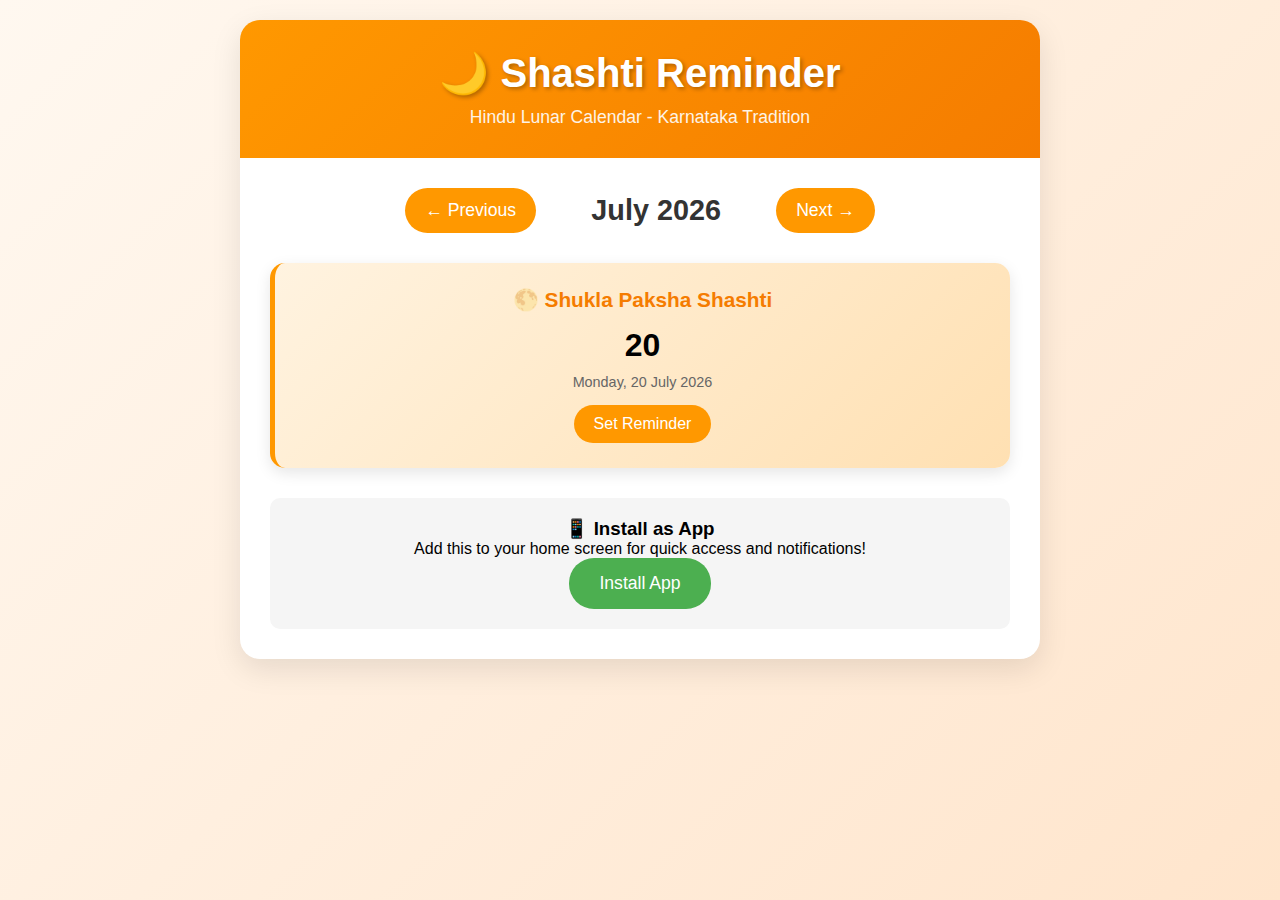
<file: html/SwasthiShashti.html>
<!DOCTYPE html>
<html lang="en">
<head>
    <meta charset="UTF-8">
    <meta name="viewport" content="width=device-width, initial-scale=1.0">
    <title>Shashti Reminder</title>
    <link rel="manifest" href="[data-uri]">
    <meta name="theme-color" content="#ff9800">
    <style>
        * {
            margin: 0;
            padding: 0;
            box-sizing: border-box;
        }

        body {
            font-family: 'Segoe UI', Tahoma, Geneva, Verdana, sans-serif;
            background: linear-gradient(135deg, #fff8f0 0%, #ffe5cc 100%);
            min-height: 100vh;
            padding: 20px;
        }

        .container {
            max-width: 800px;
            margin: 0 auto;
            background: white;
            border-radius: 20px;
            box-shadow: 0 10px 30px rgba(0,0,0,0.1);
            overflow: hidden;
        }

        .header {
            background: linear-gradient(135deg, #ff9800, #f57c00);
            color: white;
            padding: 30px;
            text-align: center;
        }

        .header h1 {
            font-size: 2.5em;
            margin-bottom: 10px;
            text-shadow: 2px 2px 4px rgba(0,0,0,0.3);
        }

        .header p {
            opacity: 0.9;
            font-size: 1.1em;
        }

        .content {
            padding: 30px;
        }

        .month-selector {
            text-align: center;
            margin-bottom: 30px;
        }

        .month-nav {
            display: flex;
            align-items: center;
            justify-content: center;
            gap: 20px;
            margin-bottom: 20px;
        }

        .nav-btn {
            background: #ff9800;
            color: white;
            border: none;
            padding: 12px 20px;
            border-radius: 25px;
            font-size: 1.1em;
            cursor: pointer;
            transition: all 0.3s ease;
        }

        .nav-btn:hover {
            background: #f57c00;
            transform: translateY(-2px);
        }

        .current-month {
            font-size: 1.8em;
            font-weight: bold;
            color: #333;
            min-width: 200px;
        }

        .shashti-dates {
            display: grid;
            grid-template-columns: repeat(auto-fit, minmax(300px, 1fr));
            gap: 20px;
            margin-bottom: 30px;
        }

        .shashti-card {
            border-radius: 15px;
            padding: 25px;
            text-align: center;
            box-shadow: 0 5px 15px rgba(0,0,0,0.1);
            transition: transform 0.3s ease;
        }

        .shashti-card:hover {
            transform: translateY(-5px);
        }

        .shukla-paksha {
            background: linear-gradient(135deg, #fff3e0, #ffe0b2);
            border-left: 5px solid #ff9800;
        }

        .krishna-paksha {
            background: linear-gradient(135deg, #e8eaf6, #c5cae9);
            border-left: 5px solid #3f51b5;
        }

        .paksha-title {
            font-size: 1.3em;
            font-weight: bold;
            margin-bottom: 15px;
        }

        .shukla-paksha .paksha-title {
            color: #f57c00;
        }

        .krishna-paksha .paksha-title {
            color: #3f51b5;
        }

        .date-display {
            font-size: 2em;
            font-weight: bold;
            margin-bottom: 10px;
        }

        .date-info {
            color: #666;
            font-size: 0.9em;
            margin-bottom: 15px;
        }

        .reminder-btn {
            padding: 10px 20px;
            border: none;
            border-radius: 20px;
            font-size: 1em;
            cursor: pointer;
            transition: all 0.3s ease;
        }

        .shukla-paksha .reminder-btn {
            background: #ff9800;
            color: white;
        }

        .krishna-paksha .reminder-btn {
            background: #3f51b5;
            color: white;
        }

        .reminder-btn:hover {
            transform: scale(1.05);
        }

        .install-prompt {
            text-align: center;
            margin-top: 30px;
            padding: 20px;
            background: #f5f5f5;
            border-radius: 10px;
        }

        .install-btn {
            background: #4caf50;
            color: white;
            border: none;
            padding: 15px 30px;
            border-radius: 25px;
            font-size: 1.1em;
            cursor: pointer;
            transition: all 0.3s ease;
        }

        .install-btn:hover {
            background: #45a049;
            transform: translateY(-2px);
        }

        .status {
            margin-top: 20px;
            padding: 15px;
            border-radius: 10px;
            text-align: center;
            font-weight: bold;
        }

        .status.success {
            background: #d4edda;
            color: #155724;
        }

        .status.error {
            background: #f8d7da;
            color: #721c24;
        }

        @media (max-width: 768px) {
            .header h1 {
                font-size: 2em;
            }
            
            .month-nav {
                flex-direction: column;
                gap: 10px;
            }
            
            .current-month {
                font-size: 1.5em;
            }
            
            .shashti-dates {
                grid-template-columns: 1fr;
            }
        }
    </style>
</head>
<body>
    <div class="container">
        <div class="header">
            <h1>🌙 Shashti Reminder</h1>
            <p>Hindu Lunar Calendar - Karnataka Tradition</p>
        </div>
        
        <div class="content">
            <div class="month-selector">
                <div class="month-nav">
                    <button class="nav-btn" onclick="changeMonth(-1)">← Previous</button>
                    <div class="current-month" id="currentMonth"></div>
                    <button class="nav-btn" onclick="changeMonth(1)">Next →</button>
                </div>
            </div>
            
            <div class="shashti-dates" id="shashtiDates">
                <!-- Shashti dates will be populated here -->
            </div>
            
            <div class="install-prompt">
                <h3>📱 Install as App</h3>
                <p>Add this to your home screen for quick access and notifications!</p>
                <button class="install-btn" onclick="installApp()">Install App</button>
            </div>
            
            <div id="status"></div>
        </div>
    </div>

    <script>
        let currentDate = new Date();
        let deferredPrompt;

        // Lunar calculation functions
        function getJulianDay(date) {
            const a = Math.floor((14 - (date.getMonth() + 1)) / 12);
            const y = date.getFullYear() + 4800 - a;
            const m = (date.getMonth() + 1) + 12 * a - 3;
            return date.getDate() + Math.floor((153 * m + 2) / 5) + 365 * y + Math.floor(y / 4) - Math.floor(y / 100) + Math.floor(y / 400) - 32045;
        }

        function getLunarAge(date) {
            const julianDay = getJulianDay(date);
            // Known new moon reference point
            const knownNewMoon = 2451550.1; // January 6, 2000
            const lunarCycle = 29.530588853; // Average lunar month length
            
            const daysSinceNewMoon = (julianDay - knownNewMoon) % lunarCycle;
            return daysSinceNewMoon < 0 ? daysSinceNewMoon + lunarCycle : daysSinceNewMoon;
        }

        function getTithi(date) {
            const lunarAge = getLunarAge(date);
            const tithi = Math.floor(lunarAge / (29.530588853 / 30)) + 1;
            return tithi > 30 ? tithi - 30 : tithi;
        }

        function findShashtiDates(year, month) {
            const shashtiDates = [];
            const daysInMonth = new Date(year, month + 1, 0).getDate();
            
            for (let day = 1; day <= daysInMonth; day++) {
                const date = new Date(year, month, day);
                const tithi = getTithi(date);
                
                if (tithi === 6) {
                    const lunarAge = getLunarAge(date);
                    const paksha = lunarAge < 14.765 ? 'shukla' : 'krishna';
                    shashtiDates.push({
                        date: new Date(date),
                        paksha: paksha,
                        tithi: tithi
                    });
                }
            }
            
            return shashtiDates;
        }

        function formatDate(date) {
            return date.toLocaleDateString('en-IN', {
                weekday: 'long',
                year: 'numeric',
                month: 'long',
                day: 'numeric'
            });
        }

        function updateDisplay() {
            const monthNames = [
                'January', 'February', 'March', 'April', 'May', 'June',
                'July', 'August', 'September', 'October', 'November', 'December'
            ];
            
            document.getElementById('currentMonth').textContent = 
                `${monthNames[currentDate.getMonth()]} ${currentDate.getFullYear()}`;
            
            const shashtiDates = findShashtiDates(currentDate.getFullYear(), currentDate.getMonth());
            const container = document.getElementById('shashtiDates');
            
            if (shashtiDates.length === 0) {
                container.innerHTML = '<p style="text-align: center; color: #666;">No Shashti dates found in this month.</p>';
                return;
            }
            
            container.innerHTML = shashtiDates.map(shashti => `
                <div class="shashti-card ${shashti.paksha}-paksha">
                    <div class="paksha-title">
                        ${shashti.paksha === 'shukla' ? '🌕 Shukla Paksha Shashti' : '🌑 Krishna Paksha Shashti'}
                    </div>
                    <div class="date-display">
                        ${shashti.date.getDate()}
                    </div>
                    <div class="date-info">
                        ${formatDate(shashti.date)}
                    </div>
                    <button class="reminder-btn" onclick="setReminder('${shashti.date.toISOString()}', '${shashti.paksha}')">
                        Set Reminder
                    </button>
                </div>
            `).join('');
        }

        function changeMonth(direction) {
            currentDate.setMonth(currentDate.getMonth() + direction);
            updateDisplay();
        }

        function setReminder(dateString, paksha) {
            const date = new Date(dateString);
            const pakshaName = paksha === 'shukla' ? 'Shukla Paksha' : 'Krishna Paksha';
            
            if ('Notification' in window) {
                if (Notification.permission === 'granted') {
                    scheduleNotification(date, pakshaName);
                } else if (Notification.permission !== 'denied') {
                    Notification.requestPermission().then(permission => {
                        if (permission === 'granted') {
                            scheduleNotification(date, pakshaName);
                        }
                    });
                }
            } else {
                showStatus('Notifications not supported in this browser', 'error');
            }
        }

        function scheduleNotification(date, pakshaName) {
            const now = new Date();
            const timeDiff = date.getTime() - now.getTime();
            
            if (timeDiff > 0) {
                setTimeout(() => {
                    new Notification(`${pakshaName} Shashti Today! 🌙`, {
                        body: 'Time for your special meal observation',
                        icon: '[data-uri]'
                    });
                }, timeDiff);
                
                showStatus(`Reminder set for ${pakshaName} Shashti on ${date.toLocaleDateString()}`, 'success');
            } else {
                showStatus('This date has already passed', 'error');
            }
        }

        function showStatus(message, type) {
            const status = document.getElementById('status');
            status.textContent = message;
            status.className = `status ${type}`;
            setTimeout(() => {
                status.textContent = '';
                status.className = 'status';
            }, 5000);
        }

        // PWA Installation
        window.addEventListener('beforeinstallprompt', (e) => {
            e.preventDefault();
            deferredPrompt = e;
        });

        function installApp() {
            if (deferredPrompt) {
                deferredPrompt.prompt();
                deferredPrompt.userChoice.then((choiceResult) => {
                    if (choiceResult.outcome === 'accepted') {
                        showStatus('App installed successfully!', 'success');
                    }
                    deferredPrompt = null;
                });
            } else {
                showStatus('App already installed or installation not available', 'error');
            }
        }

        // Service Worker Registration
        if ('serviceWorker' in navigator) {
            navigator.serviceWorker.register('[data-uri]')
                .then(() => console.log('Service Worker registered'))
                .catch(err => console.log('Service Worker registration failed'));
        }

        // Initialize
        updateDisplay();

        // Request notification permission on load
        if ('Notification' in window && Notification.permission === 'default') {
            Notification.requestPermission();
        }
    </script>
</body>
</html>
</file>
